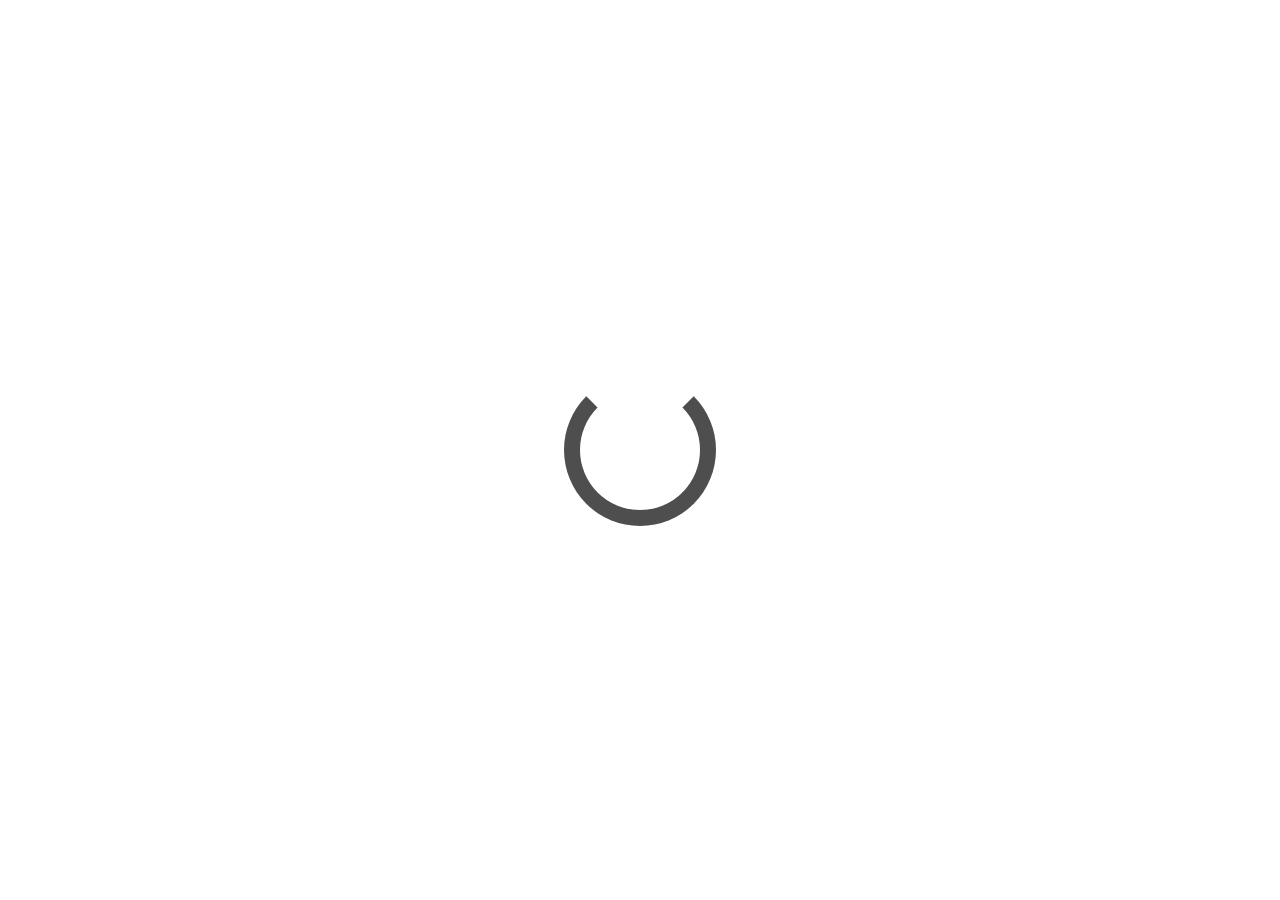
<file: test/index.html>
<html>
	<head>
		<meta name="viewport" content="width=device-width, initial scale=1.0">
		<title>sudhi AR Visiting Card</title>
		<script src="./mindar-image-three.prod.js"></script>
		<script src="./main.js"></script>
		<style>
			html, body {
				position: relative;
				margin: 0;
				width: 100%;
				height: 100%;
				overflow: hidden;
			}
		</style>
	</head>
	<body>
	</body>
</html>
</file>
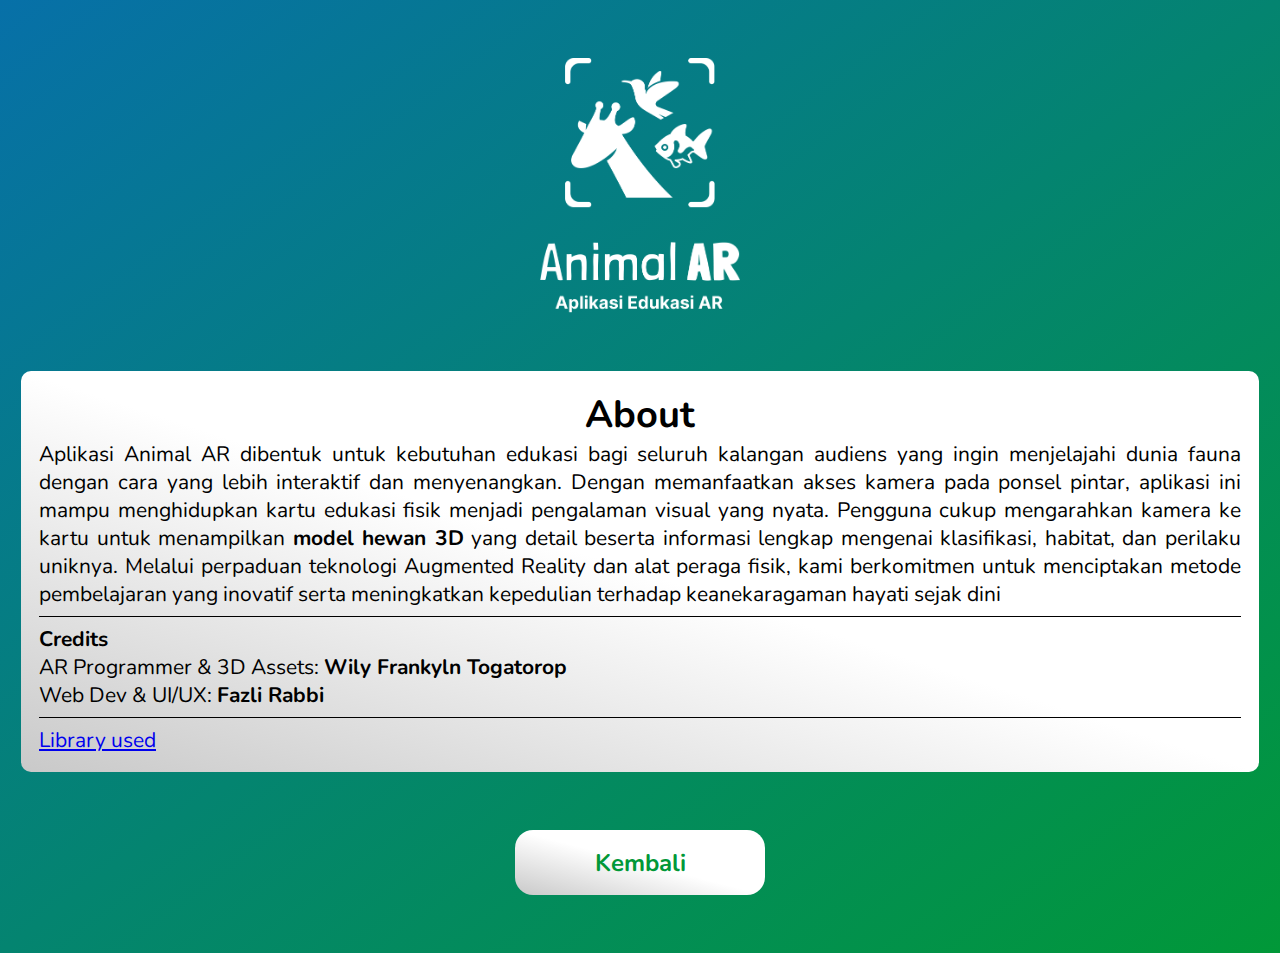
<file: about.html>
<!DOCTYPE html>
<html lang="en">
<head>
    <meta charset="UTF-8">
    <meta name="viewport" content="width=device-width, initial-scale=1.0">
    <title>Document</title>
    <link rel="stylesheet" href="css/essentials.css">
    <link rel="stylesheet" href="css/main-page.css">

    <style>
        body {
            justify-content: flex-start;
            padding-top: 58px;
            gap: 58px;
            padding-bottom: 58px;
            height: auto;
        }

        hr {
            border: none; 
            border-top: 1px solid black;
        }
    </style>
</head>
<body>
    <img class="main-logo" src="assets/animar-ar-white-main-screen.png" alt="">

    <div class="box-white">
        <h1>About</h1>
        <p>Aplikasi Animal AR dibentuk untuk kebutuhan edukasi bagi seluruh kalangan audiens yang ingin menjelajahi dunia fauna dengan 
            cara yang lebih interaktif dan menyenangkan. Dengan memanfaatkan akses kamera pada ponsel pintar, aplikasi ini mampu 
            menghidupkan kartu edukasi fisik menjadi pengalaman visual yang nyata. Pengguna cukup mengarahkan kamera ke kartu 
            untuk menampilkan <b>model hewan 3D</b> yang detail beserta informasi lengkap mengenai klasifikasi, habitat, dan perilaku uniknya. 
            Melalui perpaduan teknologi Augmented Reality dan alat peraga fisik, kami berkomitmen untuk menciptakan metode pembelajaran 
            yang inovatif serta meningkatkan kepedulian terhadap keanekaragaman hayati sejak dini
        </p>
        <hr>
        <p style="text-align: left;">
            <b>Credits</b>
            <br>
            AR Programmer & 3D Assets: <b>Wily Frankyln Togatorop</b>
            <br>
            Web Dev & UI/UX: <b>Fazli Rabbi</b>
            <br>
        </p>
        <hr>
        <p><a href="library-used.html">Library used</a></p>
        
    </div>

    <div class="main-button">
        <a href="index.html"><button>Kembali</button></a>
    </div>    
</body>
</html>
</file>
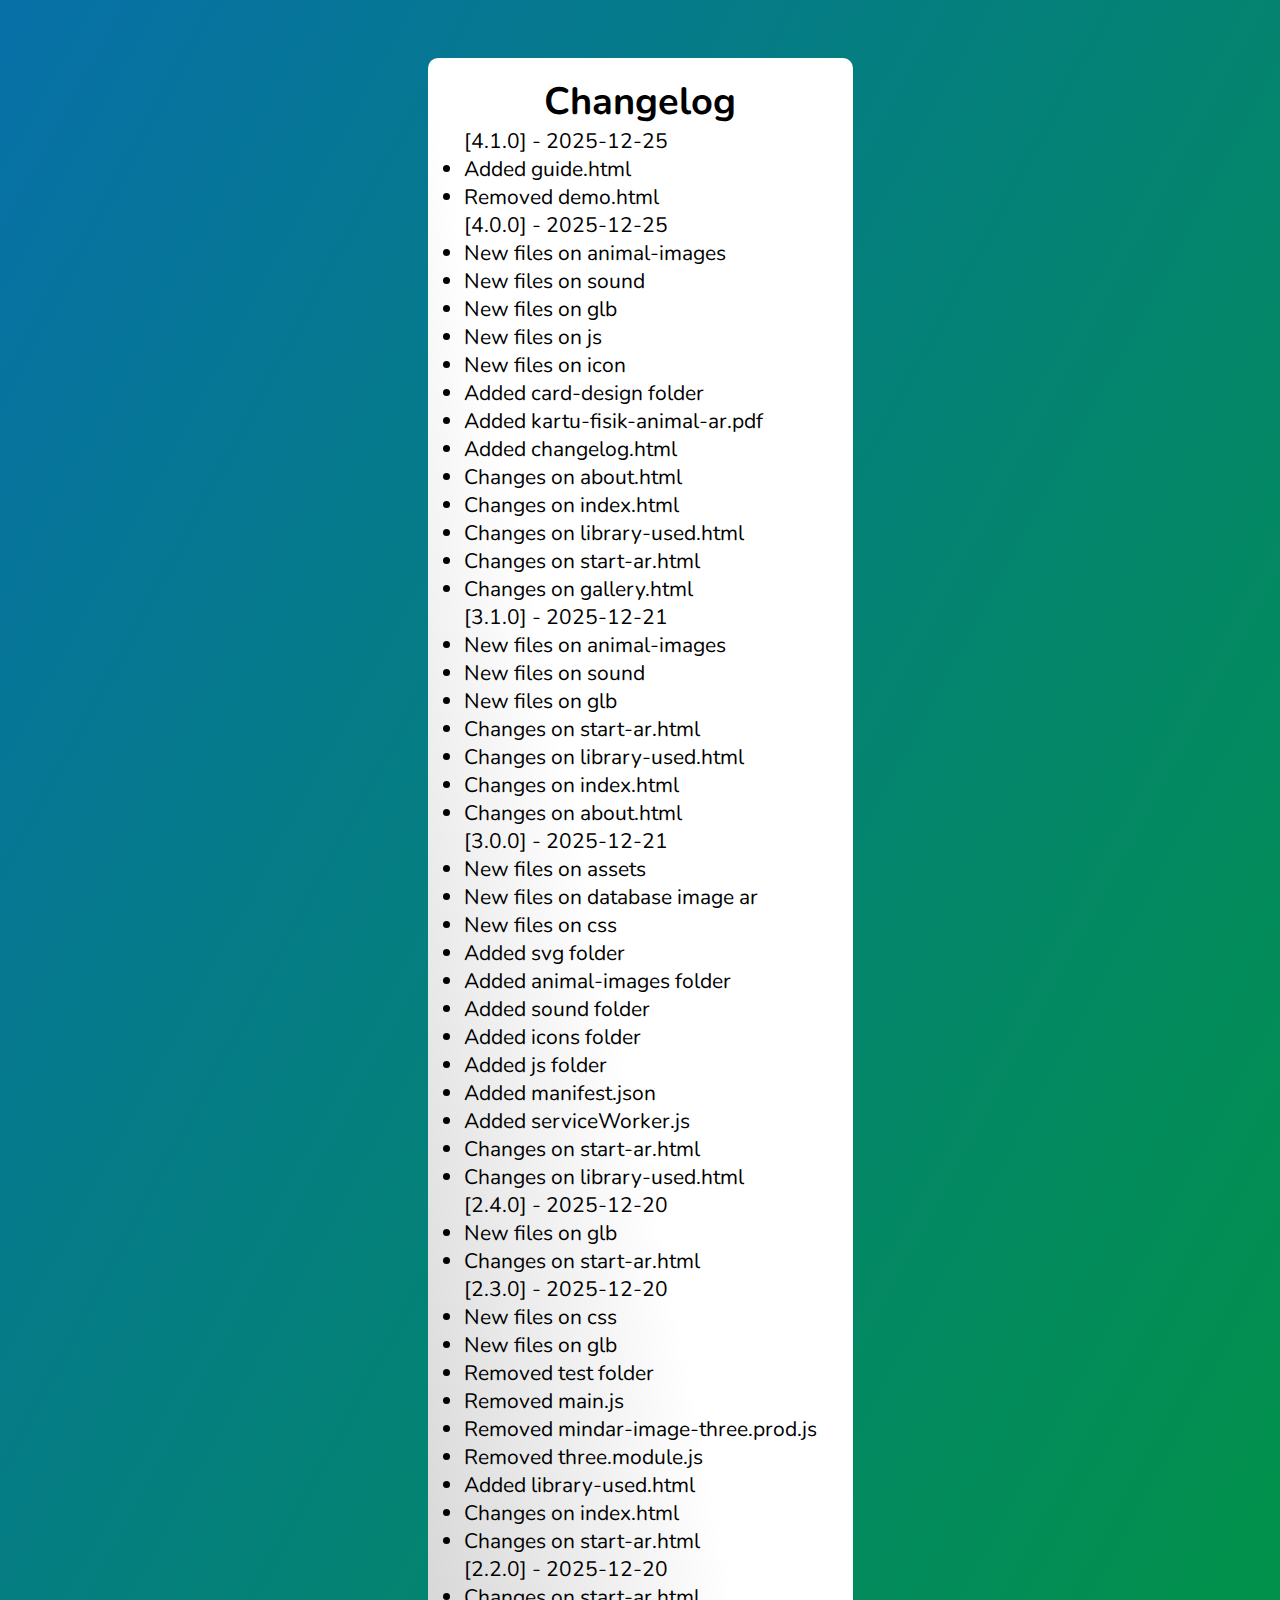
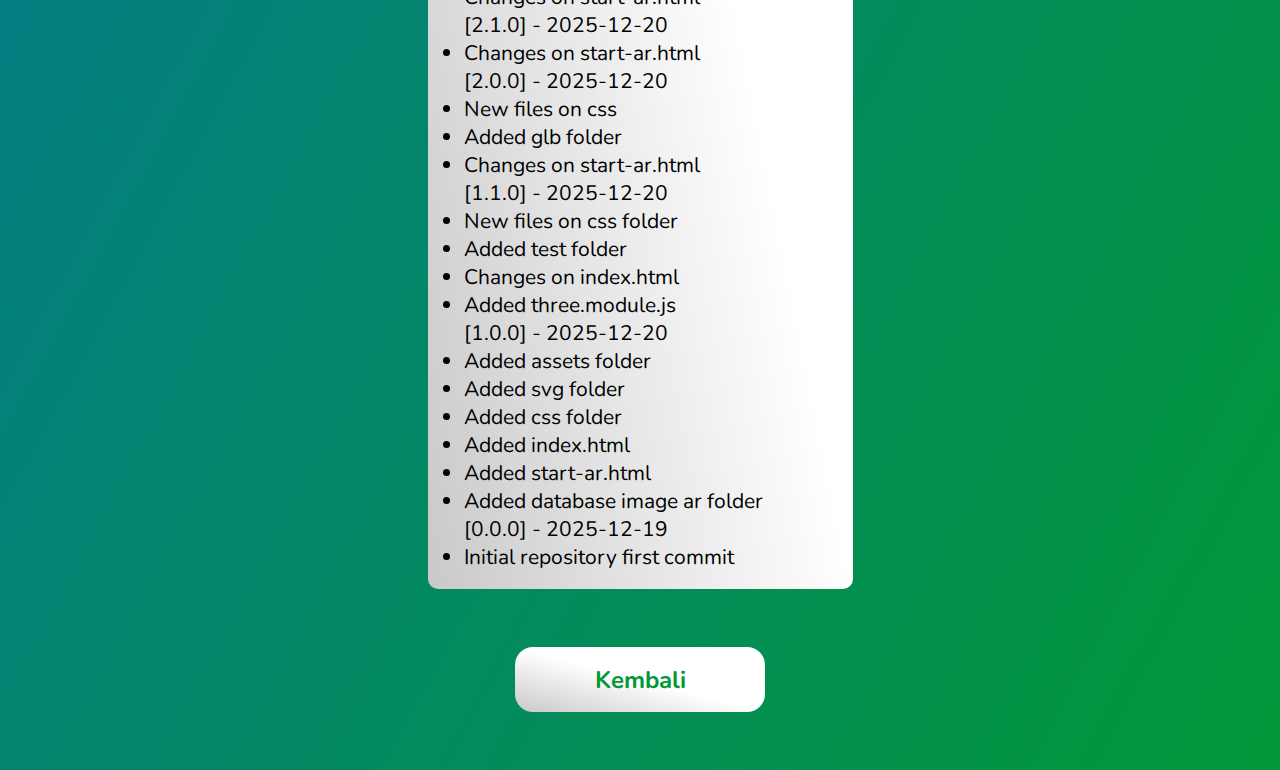
<file: changelog.html>
<!DOCTYPE html>
<html lang="id">
<head>
    <meta charset="UTF-8">
    <meta name="viewport" content="width=device-width, initial-scale=1.0">
    <title>Animal AR - Changelog</title>
    <link rel="stylesheet" href="css/essentials.css">
    <link rel="stylesheet" href="css/main-page.css">

    <link rel="manifest" href="manifest.json">
    <link rel="icon" type="image/png" sizes="512x512" href="icons/favicon-512x512.png">
    <link rel="icon" type="image/png" sizes="32x32" href="icons/favicon-32x32.png">
    <link rel="icon" type="image/png" sizes="16x16" href="icons/favicon-16x16.png">
    <link rel="apple-touch-icon" href="icons/icon-192x192.png">
    <meta name="apple-mobile-web-app-capable" content="yes">
    <meta name="apple-mobile-web-app-status-bar-style" content="black">
    <meta name="apple-mobile-web-app-title" content="Animal AR">
    <meta name="theme-color" content="#048470">

    <style>
        body {
            justify-content: flex-start;
            padding-top: 58px;
            gap: 58px;
            padding-bottom: 58px;
            height: auto;
        }

        hr {
            border: none; 
            border-top: 1px solid black;
        }
    </style>
</head>
<body>
    <div class="box-white">
        <h1>Changelog</h1>
        <p style="text-align: left;">
            <ul style="margin: 0; padding: 0 18px 0 18px; width: 100%; font-size: 21px;">
                <p>[4.1.0] - 2025-12-25</p>
                <li>Added guide.html</li>
                <li>Removed demo.html</li>

                <p>[4.0.0] - 2025-12-25</p>
                <li>New files on animal-images</li>
                <li>New files on sound</li>
                <li>New files on glb</li>
                <li>New files on js</li>
                <li>New files on icon</li>
                <li>Added card-design folder</li>
                <li>Added kartu-fisik-animal-ar.pdf</li>
                <li>Added changelog.html</li>
                <li>Changes on about.html</li>
                <li>Changes on index.html</li>
                <li>Changes on library-used.html</li>
                <li>Changes on start-ar.html</li>
                <li>Changes on gallery.html</li>

                <p>[3.1.0] - 2025-12-21</p>
                <li>New files on animal-images</li>
                <li>New files on sound</li>
                <li>New files on glb</li>
                <li>Changes on start-ar.html</li>
                <li>Changes on library-used.html</li>
                <li>Changes on index.html</li>
                <li>Changes on about.html</li>
                </li>

                <p>[3.0.0] - 2025-12-21</p>
                <li>New files on assets</li>
                <li>New files on database image ar</li>
                <li>New files on css</li>
                <li>Added svg folder</li>
                <li>Added animal-images folder</li>
                <li>Added sound folder</li>
                <li>Added icons folder</li>
                <li>Added js folder</li>
                <li>Added manifest.json</li>
                <li>Added serviceWorker.js</li>
                <li>Changes on start-ar.html</li>
                <li>Changes on library-used.html</li>

                <p>[2.4.0] - 2025-12-20</p>
                <li>New files on glb</li>
                <li>Changes on start-ar.html</li>

                <p>[2.3.0] - 2025-12-20</p>
                <li>New files on css</li>
                <li>New files on glb</li>
                <li>Removed test folder</li>
                <li>Removed main.js</li>
                <li>Removed mindar-image-three.prod.js</li>
                <li>Removed three.module.js</li>
                <li>Added library-used.html</li>
                <li>Changes on index.html</li>
                <li>Changes on start-ar.html</li>

                <p>[2.2.0] - 2025-12-20</p>
                <li>Changes on start-ar.html</li>

                <p>[2.1.0] - 2025-12-20</p>
                <li>Changes on start-ar.html</li>

                <p>[2.0.0] - 2025-12-20</p>
                <li>New files on css</li>
                <li>Added glb folder</li>
                <li>Changes on start-ar.html</li>

                <p>[1.1.0] - 2025-12-20</p>
                <li>New files on css folder</li>
                <li>Added test folder</li>
                <li>Changes on index.html</li>
                <li>Added three.module.js</li>

                <p>[1.0.0] - 2025-12-20</p>
                <li>Added assets folder</li>
                <li>Added svg folder</li>
                <li>Added css folder</li>
                <li>Added index.html</li>
                <li>Added start-ar.html</li>
                <li>Added database image ar folder</li>

                <p>[0.0.0] - 2025-12-19</p>
                <li>Initial repository first commit</li>
            </ul>
        </p>        
    </div>

    <div class="main-button">
        <a href="index.html"><button>Kembali</button></a>
    </div>    
</body>
<script src="./js/swPage.js"></script>
</html>
</file>
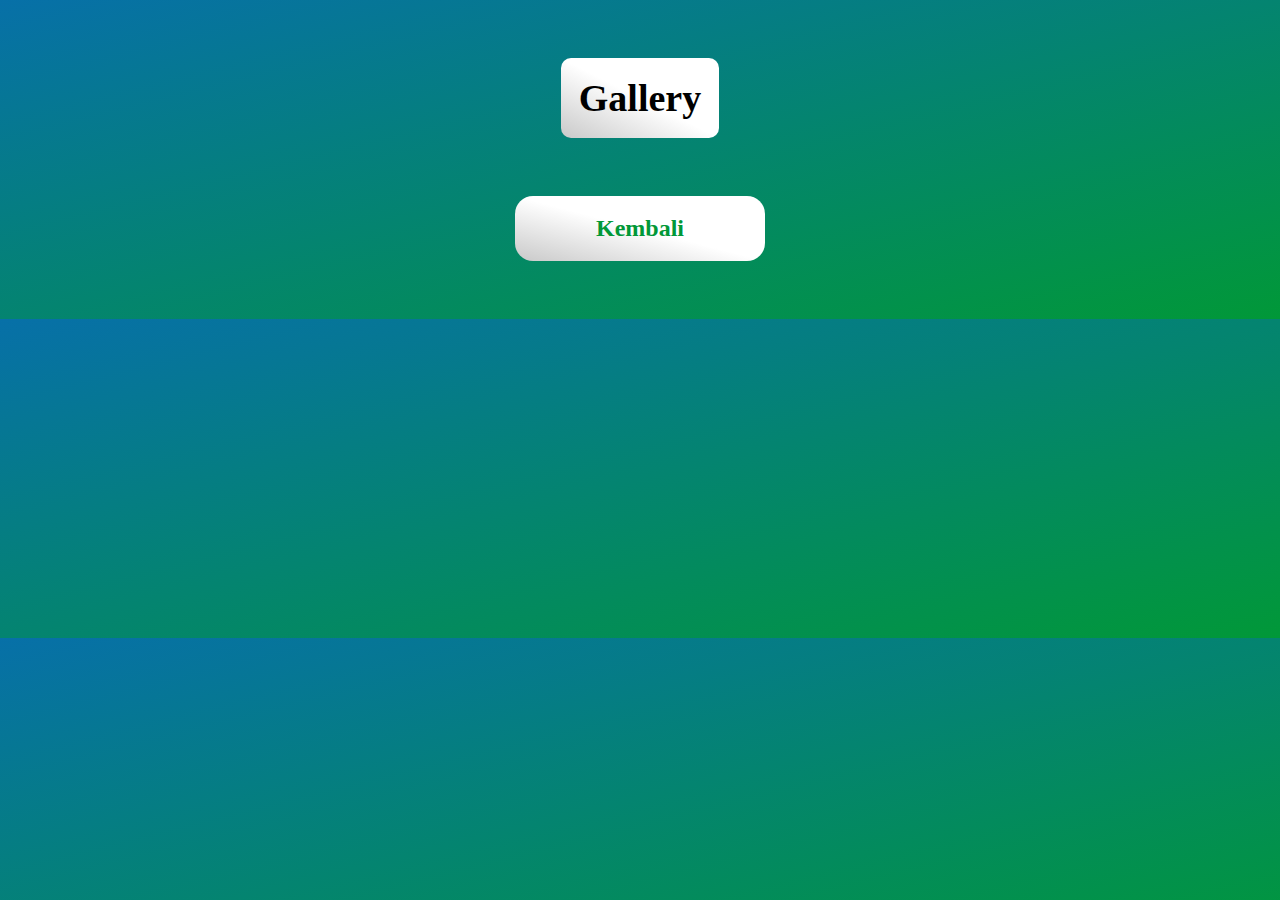
<file: gallery.html>
<!DOCTYPE html>
<html lang="id">
<head>
    <meta charset="UTF-8">
    <meta name="viewport" content="width=device-width, initial-scale=1.0">
    <title>Animal AR - Gallery</title>
    <link rel="stylesheet" href="css/essentials.css">
    <link rel="stylesheet" href="css/main-page.css">
    <link rel="manifest" href="manifest.json">

    <style>
        body {
            justify-content: flex-start;
            padding-top: 58px;
            gap: 58px;
            padding-bottom: 58px;
            height: auto;
        }

        hr {
            border: none; 
            border-top: 1px solid black;
        }
    </style>
</head>
<body>
    <div class="box-white">
        <h1>Gallery</h1>
    </div>

    <div class="main-button">
        <a href="index.html"><button>Kembali</button></a>
    </div>    
</body>
<script src="./js/swPage.js"></script>
</html>
</file>
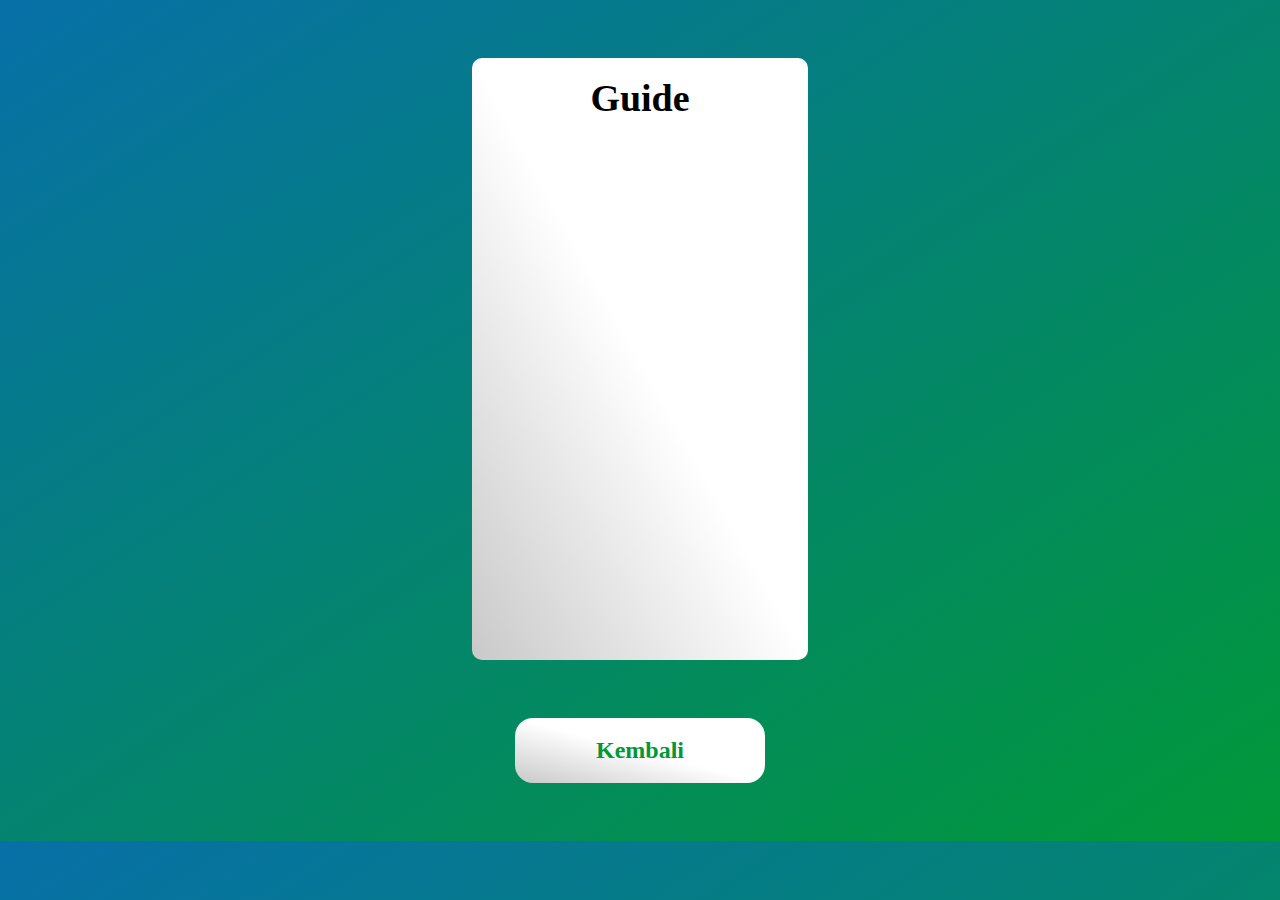
<file: guide.html>
<!DOCTYPE html>
<html lang="id">
<head>
    <meta charset="UTF-8">
    <meta name="viewport" content="width=device-width, initial-scale=1.0">
    <title>Animal AR - Guide</title>
    <link rel="stylesheet" href="css/essentials.css">
    <link rel="stylesheet" href="css/main-page.css">

    <link rel="manifest" href="manifest.json">
    <link rel="icon" type="image/png" sizes="32x32" href="icons/favicon-32x32.png">
    <link rel="icon" type="image/png" sizes="16x16" href="icons/favicon-16x16.png">
    <link rel="apple-touch-icon" href="icons/icon-192x192.png">
    <meta name="apple-mobile-web-app-capable" content="yes">
    <meta name="apple-mobile-web-app-status-bar-style" content="black">
    <meta name="apple-mobile-web-app-title" content="Animal AR">
    <meta name="theme-color" content="#048470">

    <style>
        body {
            justify-content: flex-start;
            padding-top: 58px;
            gap: 58px;
            padding-bottom: 58px;
            height: auto;
        }

        hr {
            border: none; 
            border-top: 1px solid black;
        }
    </style>
</head>
<body>
    <div class="box-white">
        <h1 style="padding-bottom: 18px;">Guide </h1>
        <iframe width="100%" height=500" src="https://www.youtube.com/embed/wXtyQkfPEG8?si=H7ocLFsRvhhoYZhb" title="YouTube video player" frameborder="0" allow="accelerometer; autoplay; clipboard-write; encrypted-media; gyroscope; picture-in-picture; web-share" referrerpolicy="strict-origin-when-cross-origin" allowfullscreen></iframe>
    </div>

    <div class="main-button">
        <a href="index.html"><button>Kembali</button></a>
    </div>    
</body>
<script src="./js/swPage.js"></script>
</html>
</file>
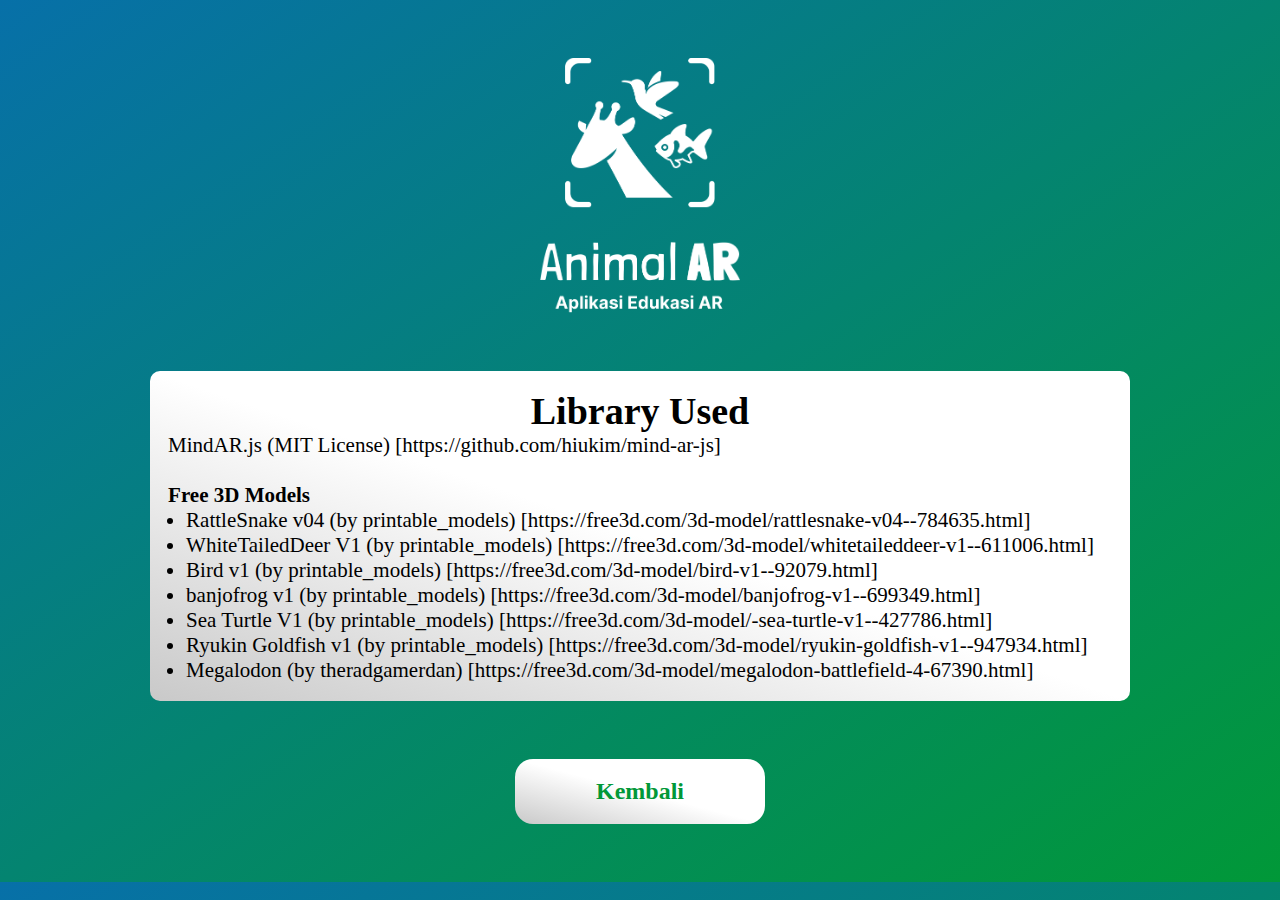
<file: library-used.html>
<!DOCTYPE html>
<html lang="en">
<head>
    <meta charset="UTF-8">
    <meta name="viewport" content="width=device-width, initial-scale=1.0">
    <title>Document</title>
    <link rel="stylesheet" href="css/essentials.css">
    <link rel="stylesheet" href="css/main-page.css">

    <style>
        body {
            justify-content: flex-start;
            padding-top: 58px;
            gap: 58px;
            padding-bottom: 58px;
            height: auto;
        }

        hr {
            border: none; 
            border-top: 1px solid black;
        }
    </style>
</head>
<body>
    <img class="main-logo" src="assets/animar-ar-white-main-screen.png" alt="">

    <div class="box-white">
        <h1>Library Used</h1>
        <p style="text-align: left;">
            MindAR.js (MIT License) [https://github.com/hiukim/mind-ar-js]
            <br>
            <br>
            <b>Free 3D Models</b>
            <br>
            <ul style="margin: 0; padding: 0 18px 0 18px; width: 100%; font-size: 21px;">
                <li>RattleSnake v04 (by printable_models) [https://free3d.com/3d-model/rattlesnake-v04--784635.html]</li>
                <li>WhiteTailedDeer V1 (by printable_models) [https://free3d.com/3d-model/whitetaileddeer-v1--611006.html]</li>
                <li>Bird v1 (by printable_models) [https://free3d.com/3d-model/bird-v1--92079.html]</li>
                <li>banjofrog v1 (by printable_models) [https://free3d.com/3d-model/banjofrog-v1--699349.html]</li>
                <li>Sea Turtle V1 (by printable_models) [https://free3d.com/3d-model/-sea-turtle-v1--427786.html]</li>
                <li>Ryukin Goldfish v1 (by printable_models) [https://free3d.com/3d-model/ryukin-goldfish-v1--947934.html]</li>
                <li>Megalodon (by theradgamerdan) [https://free3d.com/3d-model/megalodon-battlefield-4-67390.html]</li>
            </ul>
        </p>        
    </div>

    <div class="main-button">
        <a href="index.html"><button>Kembali</button></a>
    </div>    
</body>
</html>
</file>
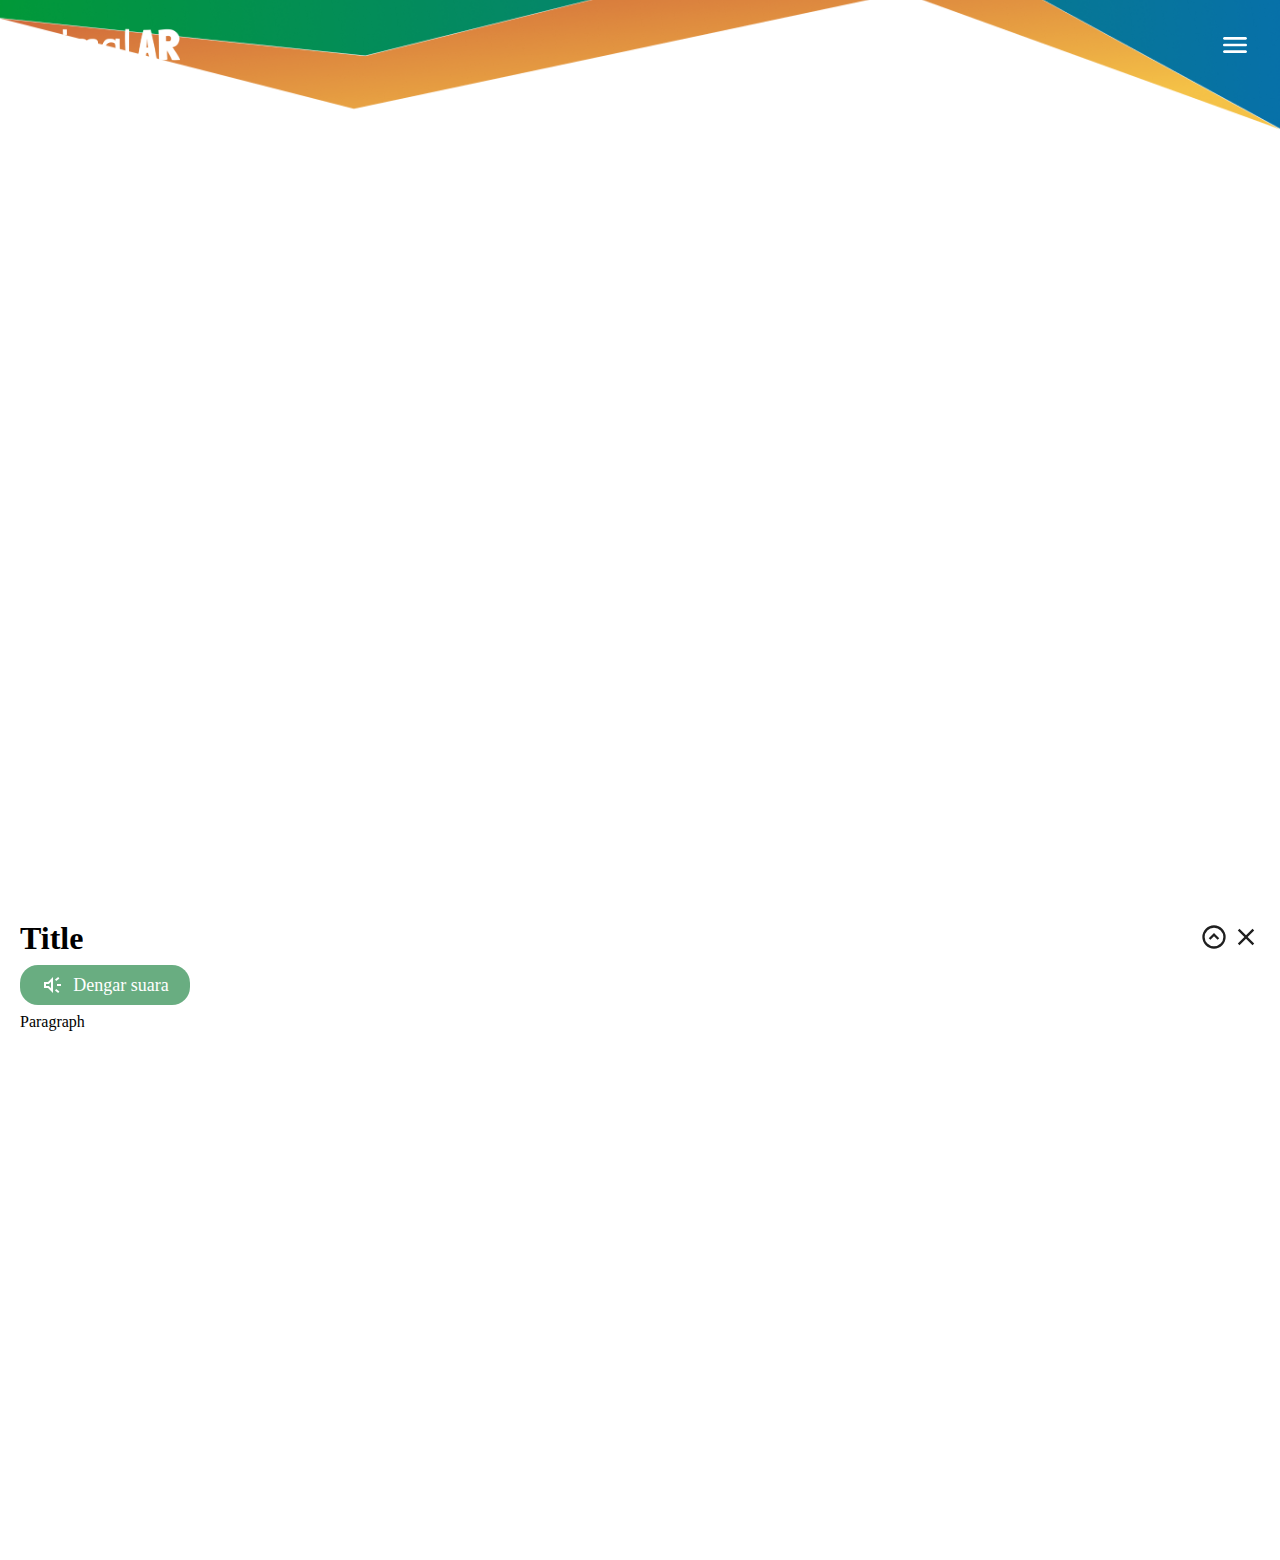
<file: start-ar.html>
<!DOCTYPE html>
<html lang="id">
<head>
    <meta charset="UTF-8">
    <meta name="viewport" content="width=device-width, initial-scale=1.0">
    <title>Animal AR</title>
    <link rel="stylesheet" href="css/essentials.css">
    <link rel="stylesheet" href="css/ar.css">

    <link rel="manifest" href="manifest.json">
    <link rel="icon" type="image/png" sizes="512x512" href="icons/favicon-512x512.png">
    <link rel="icon" type="image/png" sizes="32x32" href="icons/favicon-32x32.png">
    <link rel="icon" type="image/png" sizes="16x16" href="icons/favicon-16x16.png">
    <link rel="apple-touch-icon" href="icons/icon-192x192.png">
    <meta name="apple-mobile-web-app-capable" content="yes">
    <meta name="apple-mobile-web-app-status-bar-style" content="black">
    <meta name="apple-mobile-web-app-title" content="Animal AR">
    <meta name="theme-color" content="#048470">

    <!-- A‑Frame & MindAR.js Library -->
    <script src="https://aframe.io/releases/1.5.0/aframe.min.js"></script>
    <script src="https://cdn.jsdelivr.net/gh/donmccurdy/aframe-extras@v7.0.0/dist/aframe-extras.min.js"></script>
    <script src="https://cdn.jsdelivr.net/npm/mind-ar@1.2.5/dist/mindar-image-aframe.prod.js"></script>
</head>
<body>
    <header id="mainHeader">
        <img class="logo" src="/assets/animar-ar-text-white.png" alt="">
        <button class="menu-btn" id="menuBtn">
            <svg xmlns="http://www.w3.org/2000/svg" height="24px" viewBox="0 -960 960 960" width="24px" fill="#000000"><path d="M160-240q-17 0-28.5-11.5T120-280q0-17 11.5-28.5T160-320h640q17 0 28.5 11.5T840-280q0 17-11.5 28.5T800-240H160Zm0-200q-17 0-28.5-11.5T120-480q0-17 11.5-28.5T160-520h640q17 0 28.5 11.5T840-480q0 17-11.5 28.5T800-440H160Zm0-200q-17 0-28.5-11.5T120-680q0-17 11.5-28.5T160-720h640q17 0 28.5 11.5T840-680q0 17-11.5 28.5T800-640H160Z"/></svg>
        </button>
        <div class="menu" id="menu">
            <a href="index.html"><button>Kembali</button></a>
            <button id="hideUIBtn">Sembunyikan UI</button>
            <button id="restartBtn">Restart AR</button>
        </div>
    </header>

    <p id="idleState">Dekatkan kartu setidaknya 4-7cm dari kamera dan dapatkan pencahayaan maksimal</p>
    <div id="boxInfo">
        <div class="upper-section">
            <div class="header-section">
                <h1 id="headerBox">Title</h1> 
                <div class="header-svg-section">
                    <svg id="svgExpand" xmlns="http://www.w3.org/2000/svg" height="24px" viewBox="0 -960 960 960" width="24px" fill="#1f1f1f"><path d="m357-384 123-123 123 123 57-56-180-180-180 180 57 56ZM480-80q-83 0-156-31.5T197-197q-54-54-85.5-127T80-480q0-83 31.5-156T197-763q54-54 127-85.5T480-880q83 0 156 31.5T763-763q54 54 85.5 127T880-480q0 83-31.5 156T763-197q-54 54-127 85.5T480-80Zm0-80q134 0 227-93t93-227q0-134-93-227t-227-93q-134 0-227 93t-93 227q0 134 93 227t227 93Zm0-320Z"/></svg>
                    <svg id="svgClose" xmlns="http://www.w3.org/2000/svg" height="24px" viewBox="0 -960 960 960" width="24px" fill="#1f1f1f"><path d="m256-200-56-56 224-224-224-224 56-56 224 224 224-224 56 56-224 224 224 224-56 56-224-224-224 224Z"/></svg>
                </div>
            </div>
            <button id="animalSoundBtn">
                <svg xmlns="http://www.w3.org/2000/svg" height="24px" viewBox="0 -960 960 960" width="24px" fill="#1f1f1f"><path d="M640-440v-80h160v80H640Zm48 280-128-96 48-64 128 96-48 64Zm-80-480-48-64 128-96 48 64-128 96ZM120-360v-240h160l200-200v640L280-360H120Zm280-246-86 86H200v80h114l86 86v-252ZM300-480Z"/></svg>
                Dengar suara
                <audio id="audioAnimalPlayer" type="audio/mpeg" hidden></audio>
            </button>
            <p id="paragraphBox">Paragraph</p>            
        </div>

        <div id="imageCaraousel" class="image-caraousel"></div>
    </div>

    <a-scene 
        mindar-image="imageTargetSrc: ./glb/targets_final.mind; maxTrack: 2"
        color-space="sRGB"
        renderer="colorManagement: true, physicallyCorrectLights"
        vr-mode-ui="enabled: false"
        xr-mode-ui="enabled: false" 
        device-orientation-permission-ui="enabled: false">

        <a-assets>
            <!-- Models -->
            <a-asset-item id="rusa-ekor-putih" src="./glb/rusa-ekor-putih.glb"></a-asset-item>
            <a-asset-item id="ikan-mas-ryukin" src="./glb/ikan-mas-ryukin.glb"></a-asset-item>
            <a-asset-item id="ular-tanah" src="./glb/ular-tanah.glb"></a-asset-item>
            <a-asset-item id="burung-kicuit-benuang" src="./glb/burung-kicuit-benuang.glb"></a-asset-item>
            <a-asset-item id="penyu" src="./glb/penyu.glb"></a-asset-item>
            <a-asset-item id="megalodon" src="./glb/megalodon.glb"></a-asset-item>
            <a-asset-item id="katak-banjo" src="./glb/katak-banjo.glb"></a-asset-item>
        </a-assets>

        <a-camera position="0 0 0" look-controls="enabled: false"></a-camera>

        <a-entity id="target-rusa-ekor-putih" mindar-image-target="targetIndex: 0">
            <a-gltf-model 
                src="#rusa-ekor-putih"
                scale="0.2 0.2 0.2"
                rotation="0 -90 -90"
                position="0 -0.2 0"
                animation="easing: easeInOutQuad;">
            </a-gltf-model>
        </a-entity>

        <a-entity id="target-ikan-mas-ryukin" mindar-image-target="targetIndex: 1">
            <a-gltf-model 
                src="#ikan-mas-ryukin"
                scale="0.15 0.15 0.15"
                rotation="0 -90 -90"
                position="0 -0.2 0"
                animation="easing: easeInOutQuad;">
            </a-gltf-model>
        </a-entity>
        
        <a-entity id="target-penyu" mindar-image-target="targetIndex: 2">
            <a-gltf-model 
                src="#penyu"
                scale="0.15 0.15 0.15"
                rotation="0 -90 -90"
                position="0 -0.2 0.5"
                animation="easing: easeInOutQuad;">
            </a-gltf-model>
        </a-entity>

        <a-entity id="target-megalodon" mindar-image-target="targetIndex: 3">
            <a-gltf-model 
                src="#megalodon"
                scale="0.1 0.1 0.1"
                rotation="0 -90 -90"
                position="0 -0.2 0.3"
                animation="easing: easeInOutQuad;">
            </a-gltf-model>
        </a-entity>

        <a-entity id="target-ular-tanah" mindar-image-target="targetIndex: 4">
            <a-gltf-model 
                src="#ular-tanah"
                scale="0.15 0.15 0.15"
                rotation="0 -90 -90"
                position="0 -0.2 0.3"
                animation="easing: easeInOutQuad;">
            </a-gltf-model>
        </a-entity>

        <a-entity id="target-katak-banjo" mindar-image-target="targetIndex: 5">
            <a-gltf-model 
                src="#katak-banjo"
                scale="0.15 0.15 0.15"
                rotation="0 -90 -90"
                position="0 0 0.3"
                animation="easing: easeInOutQuad;">
            </a-gltf-model>
        </a-entity>

        <a-entity id="target-burung-kicuit-benuang" mindar-image-target="targetIndex: 6">
            <a-gltf-model 
                src="#burung-kicuit-benuang"
                scale="0.15 0.15 0.15"
                rotation="0 -90 -90"
                position="0 0 0">
            </a-gltf-model>
        </a-entity>
    </a-scene>
</body>
<script src="./js/arPage.js"></script>
<script src="./js/swPage.js"></script>
</html>
</file>
<file: css/essentials.css>
@import url('https://fonts.googleapis.com/css2?family=Nunito:ital,wght@0,200..1000;1,200..1000&display=swap');

body { 
    margin: 0; 
    font-family: 'Nunito';
}

button { font-family: 'Nunito'; }

header {
    display: flex;
    justify-content: space-between;
    width: 100%;
    height: 140px;
    padding: 20px;
    box-sizing: border-box;

    background: url(/assets/header-img.png);
    background-size: cover;
    background-position: bottom center;
    background-repeat: no-repeat;
}

header .logo {
    width: 160px;
    height: 50px;
}

header .menu-btn {
    position: relative;
    display: flex;
    justify-content: center;
    align-items: center;
    width: 50px;
    height: 50px;

    background-color: transparent;
    border: 0;
    border-radius: 8px;

    transition: all 150ms ease-in-out;
}

header .menu {
    position: absolute;
    margin-top: 0;
    width: 90%;
    box-sizing: border-box;
    visibility: hidden;
    opacity: 0;

    background-color: #019838;
    border-radius: 10px;

    transition: all 150ms ease-in-out;
}

header .menu.show {
    visibility: visible;
    opacity: 1;
    margin-top: 50px;
}

header a {
    text-decoration: none;
}

header .menu button {
    display: flex;
    justify-content: center;
    align-items: center;
    width: 100%;
    height: 50px;
    z-index: 9999 !important;

    color: white;
    background-color: transparent;
    font-size: 18px;
    border: 0;
    border-radius: 8px;

    transition: all 150ms ease-in-out;
}

header .menu-btn:hover, header .menu-btn:active { background-color: #00000079; }

header .menu button:hover, header .menu button:active { 
    background-color: #005b21; 
    font-weight: bold;
}

header .menu-btn svg {
    width: 32px;
    height: 32px;
    fill: #FFFFFF;
}
</file>
<file: css/main-page.css>
body {
    display: flex;
    justify-content: center;
    align-items: center;
    flex-direction: column;
    gap: 34px;
    height: 100vh;

    background: linear-gradient(to top left, #019838, #0770A8);
}

.main-logo {
    width: 200px;
}

.main-button {
    display: flex;
    flex-direction: column;
    gap: 10px;
}

.main-button button {
    width: 250px;
    height: 65px;
    font-size: 24px;
    font-weight: bold;

    border: none;
    border-radius: 18px;
    color: #019838;
    background: linear-gradient(to bottom left, #ffffff, #ffffff, #c9c9c9);
    
    transition: all 150ms ease-in-out;
}

.main-button button:hover { scale: 1.1; }
.main-button button:active { scale: .9; }

.box-white {
    margin: 0 21px 0 21px;
    padding: 18px;

    border: none;
    border-radius: 10px;
    background: linear-gradient(to bottom left, #ffffff, #ffffff, #c9c9c9);
}

.box-white h1 {
    margin: 0;
    font-size: 38px;
    text-align: center;
}

.box-white p {
    margin: 0;
    font-size: 21px;
    text-align: justify;
}
</file>
<file: css/ar.css>
#idleState {
    position: absolute;
    bottom: 120px;
    width: 100%;
    z-index: 12;
    
    visibility: hidden;
    opacity: 0;
    color: #ffffff;
    text-align: center;
    text-shadow: 0 1px 10px #000000;
    transition: all 150ms ease-in-out;
}

#idleState.visible{
    visibility: visible;
    opacity: 1;
}

#boxInfo {
    position: absolute;
    display: flex;
    flex-direction: column;
    gap: 14px;
    bottom: -660px;
    padding: 20px;
    width: 100%;
    height: 660px;
    box-sizing: border-box;
    z-index: 12;

    background: white;
    border-top-left-radius: 12px;
    border-top-right-radius: 12px;

    transition: all 450ms ease-in-out;
}

.header-section {
    display: flex;
    justify-content: space-between;
    align-items: center;
}

.header-svg-section svg {
    width: 28px;
    height: 28px;
}

#boxInfo.visible { bottom: -510px; }
#boxInfo.visible.full { bottom: 0; }
#boxInfo h1 { margin: 0; }
#boxInfo p { 
    margin: 0; 
    text-align: justify;
}

#headerBox {
    white-space: nowrap;
    overflow: hidden;
    text-overflow: ellipsis;
}

#boxInfo .upper-section {
    display: flex;
    flex-direction: column;
    gap: 8px;
}

#boxInfo .image-caraousel {
    display: flex;
    gap: 14px;
    width: 100%;
    height: 250px;
    overflow-x: scroll;
    scrollbar-width: none;
    border-radius: 8px;
    box-sizing: border-box;
}

#boxInfo .image-caraousel:hover { scrollbar-width: auto; }

#animalSoundBtn {
    display: flex;
    justify-content: center;
    align-items: center;
    gap: 8px;
    padding: 8px 0 8px 0;
    width: 170px;

    color: #ffffff;
    background-color: #69ad81;
    font-size: 18px;
    border: none;
    border-radius: 18px;

    transition: all 150ms ease-in-out;
}

#animalSoundBtn svg { fill: #ffffff; }

#animalSoundBtn:hover { background-color: #4d8e64; }
#animalSoundBtn:active { 
    scale: 0.95;
    background-color: #2e7848; 
}
</file>
